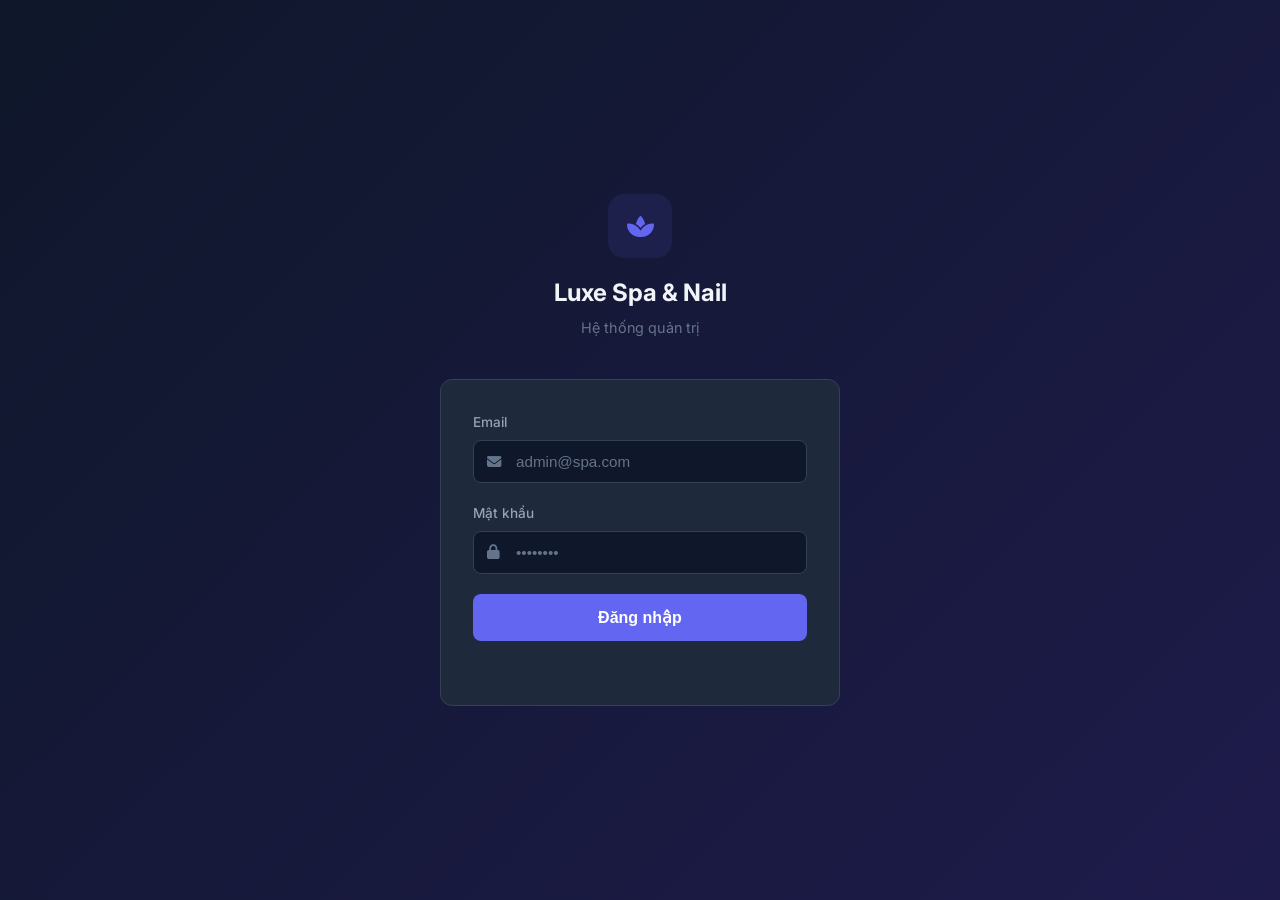
<file: index.html>
<!DOCTYPE html>
<html lang="vi">
<head>
  <meta charset="UTF-8">
  <meta name="viewport" content="width=device-width, initial-scale=1.0">
  <title>Luxe Spa - Quản trị</title>
  <link rel="preconnect" href="https://fonts.googleapis.com">
  <link rel="preconnect" href="https://fonts.gstatic.com" crossorigin>
  <link href="https://fonts.googleapis.com/css2?family=Inter:wght@300;400;500;600;700&display=swap" rel="stylesheet">
  <link rel="stylesheet" href="https://cdnjs.cloudflare.com/ajax/libs/font-awesome/6.4.0/css/all.min.css">
  <link rel="stylesheet" href="css/admin.css">
</head>
<body>
  <div id="admin-app">
    <!-- Login Screen -->
    <div id="login-screen" class="login-screen">
      <div class="login-container">
        <div class="login-brand">
          <div class="login-logo">
            <i class="fas fa-spa"></i>
          </div>
          <h1 class="login-title">Luxe Spa & Nail</h1>
          <p class="login-subtitle">Hệ thống quản trị</p>
        </div>
        <form id="login-form" class="login-form">
          <div class="form-group">
            <label class="form-label">Email</label>
            <div class="input-icon-wrapper">
              <i class="fas fa-envelope"></i>
              <input type="email" id="login-email" class="form-input" placeholder="admin@spa.com" required>
            </div>
          </div>
          <div class="form-group">
            <label class="form-label">Mật khẩu</label>
            <div class="input-icon-wrapper">
              <i class="fas fa-lock"></i>
              <input type="password" id="login-password" class="form-input" placeholder="••••••••" required>
            </div>
          </div>
          <button type="submit" class="btn-login">Đăng nhập</button>
          <p id="login-error" class="login-error"></p>
        </form>
      </div>
    </div>

    <!-- Main Dashboard -->
    <div id="dashboard" class="dashboard hidden">
      <!-- Sidebar -->
      <aside id="sidebar" class="sidebar">
        <div class="sidebar-brand">
          <i class="fas fa-spa"></i>
          <span>Luxe Spa</span>
        </div>
        <nav class="sidebar-nav">
          <button class="sidebar-item active" data-section="bookings">
            <i class="fas fa-calendar-check"></i>
            <span>Lịch hẹn</span>
          </button>
          <button class="sidebar-item" data-section="services">
            <i class="fas fa-concierge-bell"></i>
            <span>Dịch vụ</span>
          </button>
          <button class="sidebar-item" data-section="staff">
            <i class="fas fa-users"></i>
            <span>Nhân viên</span>
          </button>
          <button class="sidebar-item" data-section="customers">
            <i class="fas fa-user-group"></i>
            <span>Khách hàng</span>
          </button>
        </nav>
      </aside>

      <!-- Main Content Area -->
      <div class="main-area">
        <!-- Header -->
        <header class="admin-header">
          <button id="menu-toggle" class="menu-toggle">
            <i class="fas fa-bars"></i>
          </button>
          <div class="header-right">
            <span class="admin-name" id="admin-name">Admin</span>
            <button id="btn-logout" class="btn-logout">
              <i class="fas fa-sign-out-alt"></i>
              <span>Đăng xuất</span>
            </button>
          </div>
        </header>

        <!-- Content -->
        <div id="admin-content" class="admin-content"></div>
      </div>
    </div>

    <!-- Toast -->
    <div id="admin-toast" class="toast-container"></div>
  </div>

  <script src="js/config.js?v=2"></script>
  <script src="js/api.js?v=2"></script>
  <script src="js/admin-app.js?v=2"></script>
  <script src="js/sections/bookings.js"></script>
  <script src="js/sections/services.js"></script>
  <script src="js/sections/staff.js"></script>
  <script src="js/sections/customers.js"></script>
</body>
</html>
</file>
<file: css/admin.css>
/* ============================================
   LUXE SPA - Admin Dashboard Styles
   ============================================ */

:root {
  --primary: #6366f1;
  --primary-light: #818cf8;
  --primary-bg: rgba(99, 102, 241, 0.1);
  --bg: #0f172a;
  --bg-card: #1e293b;
  --bg-surface: #334155;
  --bg-hover: #2d3a4f;
  --text: #f1f5f9;
  --text-secondary: #94a3b8;
  --text-muted: #64748b;
  --border: #334155;
  --success: #10b981;
  --warning: #f59e0b;
  --danger: #ef4444;
  --info: #06b6d4;
  --font: 'Inter', -apple-system, sans-serif;
  --radius: 8px;
  --radius-lg: 12px;
  --sidebar-width: 250px;
}

*, *::before, *::after {
  box-sizing: border-box;
  margin: 0;
  padding: 0;
}

body {
  font-family: var(--font);
  background: var(--bg);
  color: var(--text);
  line-height: 1.6;
  min-height: 100vh;
}

.hidden { display: none !important; }

/* Login Screen */
.login-screen {
  min-height: 100vh;
  display: flex;
  align-items: center;
  justify-content: center;
  padding: 24px;
  background: linear-gradient(135deg, #0f172a 0%, #1e1b4b 100%);
}

.login-container {
  width: 100%;
  max-width: 400px;
}

.login-brand {
  text-align: center;
  margin-bottom: 40px;
}

.login-logo {
  width: 64px;
  height: 64px;
  background: var(--primary-bg);
  border-radius: 16px;
  display: flex;
  align-items: center;
  justify-content: center;
  margin: 0 auto 16px;
  font-size: 1.5rem;
  color: var(--primary);
}

.login-title {
  font-size: 1.5rem;
  font-weight: 700;
  margin-bottom: 4px;
}

.login-subtitle {
  color: var(--text-muted);
  font-size: 0.9rem;
}

.login-form {
  background: var(--bg-card);
  padding: 32px;
  border-radius: var(--radius-lg);
  border: 1px solid var(--border);
}

.form-group {
  margin-bottom: 20px;
}

.form-label {
  display: block;
  font-size: 0.85rem;
  font-weight: 500;
  color: var(--text-secondary);
  margin-bottom: 6px;
}

.input-icon-wrapper {
  position: relative;
}

.input-icon-wrapper i {
  position: absolute;
  left: 14px;
  top: 50%;
  transform: translateY(-50%);
  color: var(--text-muted);
  font-size: 0.9rem;
}

.input-icon-wrapper .form-input {
  padding-left: 42px;
}

.form-input {
  width: 100%;
  padding: 12px 14px;
  border-radius: var(--radius);
  background: var(--bg);
  border: 1px solid var(--border);
  color: var(--text);
  font-size: 0.95rem;
  transition: border-color 0.2s;
}

.form-input:focus {
  outline: none;
  border-color: var(--primary);
}

.form-input::placeholder {
  color: var(--text-muted);
}

.btn-login {
  width: 100%;
  padding: 14px;
  background: var(--primary);
  color: white;
  border: none;
  border-radius: var(--radius);
  font-size: 1rem;
  font-weight: 600;
  cursor: pointer;
  transition: opacity 0.2s;
}

.btn-login:hover {
  opacity: 0.9;
}

.btn-login:disabled {
  opacity: 0.5;
  cursor: not-allowed;
}

.login-error {
  color: var(--danger);
  font-size: 0.85rem;
  text-align: center;
  margin-top: 12px;
  min-height: 20px;
}

/* Dashboard Layout */
.dashboard {
  display: flex;
  min-height: 100vh;
}

/* Sidebar */
.sidebar {
  width: var(--sidebar-width);
  background: var(--bg-card);
  border-right: 1px solid var(--border);
  position: fixed;
  top: 0;
  left: 0;
  bottom: 0;
  z-index: 100;
  display: flex;
  flex-direction: column;
  transition: transform 0.3s ease;
}

.sidebar-brand {
  padding: 24px 20px;
  display: flex;
  align-items: center;
  gap: 12px;
  font-size: 1.2rem;
  font-weight: 700;
  color: var(--primary-light);
  border-bottom: 1px solid var(--border);
}

.sidebar-brand i {
  font-size: 1.3rem;
}

.sidebar-nav {
  padding: 16px 12px;
  flex: 1;
}

.sidebar-item {
  display: flex;
  align-items: center;
  gap: 12px;
  width: 100%;
  padding: 12px 16px;
  border: none;
  background: none;
  color: var(--text-secondary);
  font-size: 0.9rem;
  font-weight: 500;
  border-radius: var(--radius);
  cursor: pointer;
  transition: all 0.2s;
  margin-bottom: 4px;
}

.sidebar-item:hover {
  background: var(--bg-hover);
  color: var(--text);
}

.sidebar-item.active {
  background: var(--primary-bg);
  color: var(--primary-light);
}

.sidebar-item i {
  width: 20px;
  text-align: center;
}

/* Main Area */
.main-area {
  flex: 1;
  margin-left: var(--sidebar-width);
  display: flex;
  flex-direction: column;
}

.admin-header {
  padding: 16px 24px;
  background: var(--bg-card);
  border-bottom: 1px solid var(--border);
  display: flex;
  align-items: center;
  justify-content: space-between;
  position: sticky;
  top: 0;
  z-index: 50;
}

.menu-toggle {
  display: none;
  background: none;
  border: none;
  color: var(--text);
  font-size: 1.2rem;
  cursor: pointer;
  padding: 8px;
}

.header-right {
  display: flex;
  align-items: center;
  gap: 16px;
}

.admin-name {
  color: var(--text-secondary);
  font-size: 0.9rem;
}

.btn-logout {
  display: flex;
  align-items: center;
  gap: 6px;
  padding: 8px 14px;
  background: rgba(239, 68, 68, 0.1);
  color: var(--danger);
  border: 1px solid rgba(239, 68, 68, 0.2);
  border-radius: var(--radius);
  font-size: 0.85rem;
  font-weight: 500;
  cursor: pointer;
  transition: all 0.2s;
}

.btn-logout:hover {
  background: rgba(239, 68, 68, 0.2);
}

.admin-content {
  padding: 24px;
  flex: 1;
}

/* Responsive */
@media (max-width: 768px) {
  .sidebar {
    transform: translateX(-100%);
  }
  .sidebar.open {
    transform: translateX(0);
  }
  .main-area {
    margin-left: 0;
  }
  .menu-toggle {
    display: block;
  }
}

/* Section Header */
.section-header {
  display: flex;
  justify-content: space-between;
  align-items: center;
  margin-bottom: 24px;
  flex-wrap: wrap;
  gap: 12px;
}

.section-title {
  font-size: 1.4rem;
  font-weight: 700;
}

/* Buttons */
.btn {
  padding: 10px 18px;
  border-radius: var(--radius);
  font-size: 0.85rem;
  font-weight: 600;
  cursor: pointer;
  border: none;
  display: inline-flex;
  align-items: center;
  gap: 8px;
  transition: opacity 0.2s;
}

.btn:hover { opacity: 0.85; }
.btn:disabled { opacity: 0.5; cursor: not-allowed; }

.btn-primary {
  background: var(--primary);
  color: white;
}

.btn-success {
  background: var(--success);
  color: white;
}

.btn-danger {
  background: var(--danger);
  color: white;
}

.btn-ghost {
  background: none;
  color: var(--text-secondary);
  border: 1px solid var(--border);
}

.btn-sm {
  padding: 6px 12px;
  font-size: 0.8rem;
}

/* Filter Bar */
.filter-bar {
  display: flex;
  gap: 12px;
  margin-bottom: 20px;
  flex-wrap: wrap;
}

.filter-bar .form-input,
.filter-bar select {
  padding: 10px 14px;
  background: var(--bg-card);
  border: 1px solid var(--border);
  border-radius: var(--radius);
  color: var(--text);
  font-size: 0.85rem;
}

.filter-bar select {
  appearance: none;
  padding-right: 32px;
  background-image: url("data:image/svg+xml,%3Csvg xmlns='http://www.w3.org/2000/svg' width='12' height='12' fill='%2394a3b8' viewBox='0 0 16 16'%3E%3Cpath d='M8 11L3 6h10l-5 5z'/%3E%3C/svg%3E");
  background-repeat: no-repeat;
  background-position: right 12px center;
}

/* Table */
.data-table {
  width: 100%;
  border-collapse: collapse;
  background: var(--bg-card);
  border-radius: var(--radius-lg);
  overflow: hidden;
  border: 1px solid var(--border);
}

.data-table th,
.data-table td {
  padding: 12px 16px;
  text-align: left;
  font-size: 0.85rem;
}

.data-table th {
  background: var(--bg-surface);
  color: var(--text-secondary);
  font-weight: 600;
  text-transform: uppercase;
  font-size: 0.75rem;
  letter-spacing: 0.5px;
}

.data-table tr {
  border-bottom: 1px solid var(--border);
}

.data-table tr:last-child {
  border-bottom: none;
}

.data-table tr:hover td {
  background: var(--bg-hover);
}

/* Status Badges */
.badge {
  display: inline-block;
  padding: 4px 10px;
  border-radius: 20px;
  font-size: 0.75rem;
  font-weight: 600;
}

.badge-pending {
  background: rgba(245, 158, 11, 0.15);
  color: var(--warning);
}

.badge-confirmed {
  background: rgba(6, 182, 212, 0.15);
  color: var(--info);
}

.badge-completed {
  background: rgba(16, 185, 129, 0.15);
  color: var(--success);
}

.badge-cancelled {
  background: rgba(239, 68, 68, 0.15);
  color: var(--danger);
}

.badge-active {
  background: rgba(16, 185, 129, 0.15);
  color: var(--success);
}

.badge-inactive {
  background: rgba(100, 116, 139, 0.15);
  color: var(--text-muted);
}

/* Cards */
.stat-cards {
  display: grid;
  grid-template-columns: repeat(auto-fit, minmax(200px, 1fr));
  gap: 16px;
  margin-bottom: 24px;
}

.stat-card {
  background: var(--bg-card);
  border: 1px solid var(--border);
  border-radius: var(--radius-lg);
  padding: 20px;
}

.stat-card-label {
  font-size: 0.8rem;
  color: var(--text-muted);
  margin-bottom: 8px;
}

.stat-card-value {
  font-size: 1.5rem;
  font-weight: 700;
}

/* Modal */
.modal-overlay {
  position: fixed;
  inset: 0;
  background: rgba(0,0,0,0.6);
  display: flex;
  align-items: center;
  justify-content: center;
  z-index: 1000;
  padding: 24px;
}

.modal-box {
  background: var(--bg-card);
  border: 1px solid var(--border);
  border-radius: var(--radius-lg);
  padding: 32px;
  width: 100%;
  max-width: 500px;
  max-height: 90vh;
  overflow-y: auto;
}

.modal-box h2 {
  font-size: 1.2rem;
  margin-bottom: 24px;
}

.modal-actions {
  display: flex;
  gap: 12px;
  justify-content: flex-end;
  margin-top: 24px;
}

/* Toast */
.toast-container {
  position: fixed;
  top: 20px;
  right: 20px;
  z-index: 10000;
  display: flex;
  flex-direction: column;
  gap: 8px;
}

.toast {
  padding: 12px 18px;
  border-radius: var(--radius);
  font-size: 0.85rem;
  font-weight: 500;
  animation: slideIn 0.3s ease;
  display: flex;
  align-items: center;
  gap: 8px;
  min-width: 280px;
}

.toast.success {
  background: var(--success);
  color: white;
}

.toast.error {
  background: var(--danger);
  color: white;
}

@keyframes slideIn {
  from { opacity: 0; transform: translateX(20px); }
  to { opacity: 1; transform: translateX(0); }
}

/* Empty */
.empty-state {
  text-align: center;
  padding: 48px 24px;
  color: var(--text-muted);
}

.empty-state i {
  font-size: 2.5rem;
  margin-bottom: 16px;
  opacity: 0.5;
}

/* Table responsive wrapper */
.table-wrapper {
  overflow-x: auto;
}

/* Toggle switch */
.toggle-btn {
  padding: 4px 10px;
  border-radius: var(--radius);
  font-size: 0.75rem;
  font-weight: 600;
  cursor: pointer;
  border: none;
}
</file>
